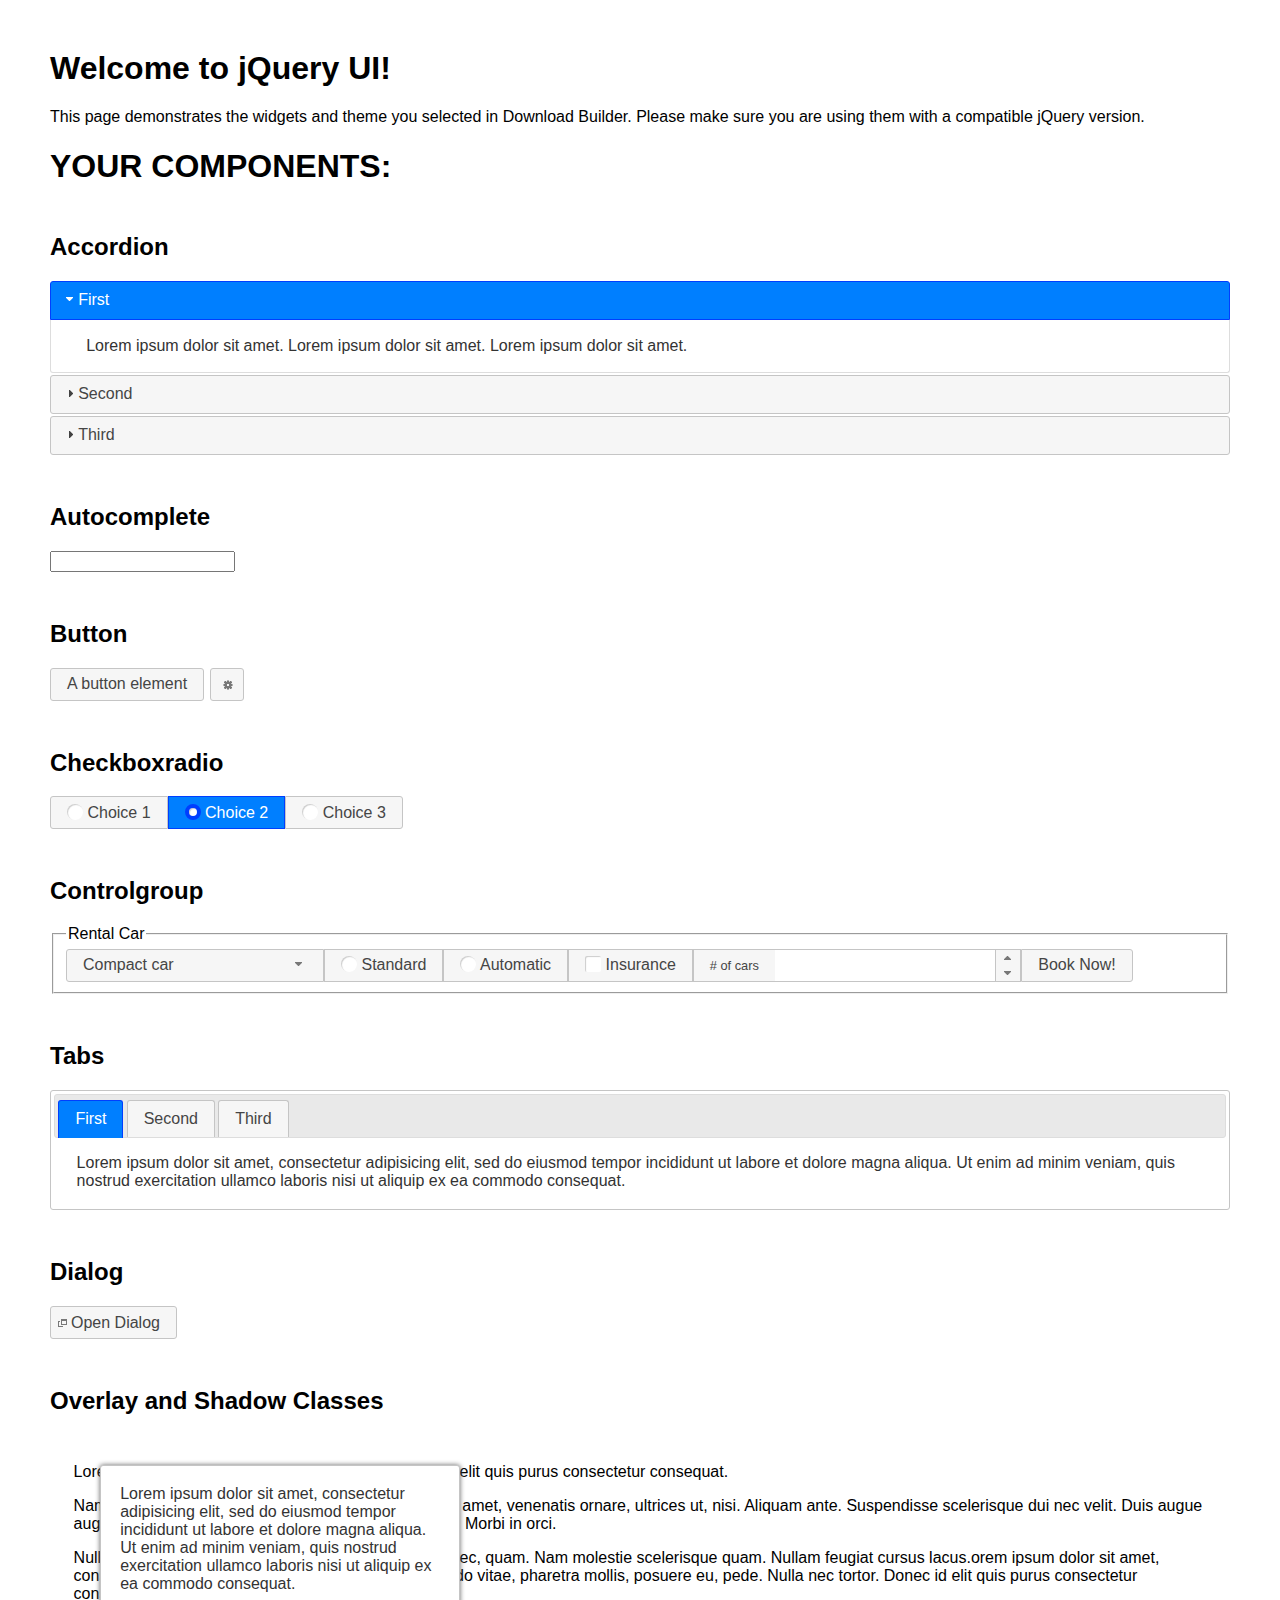
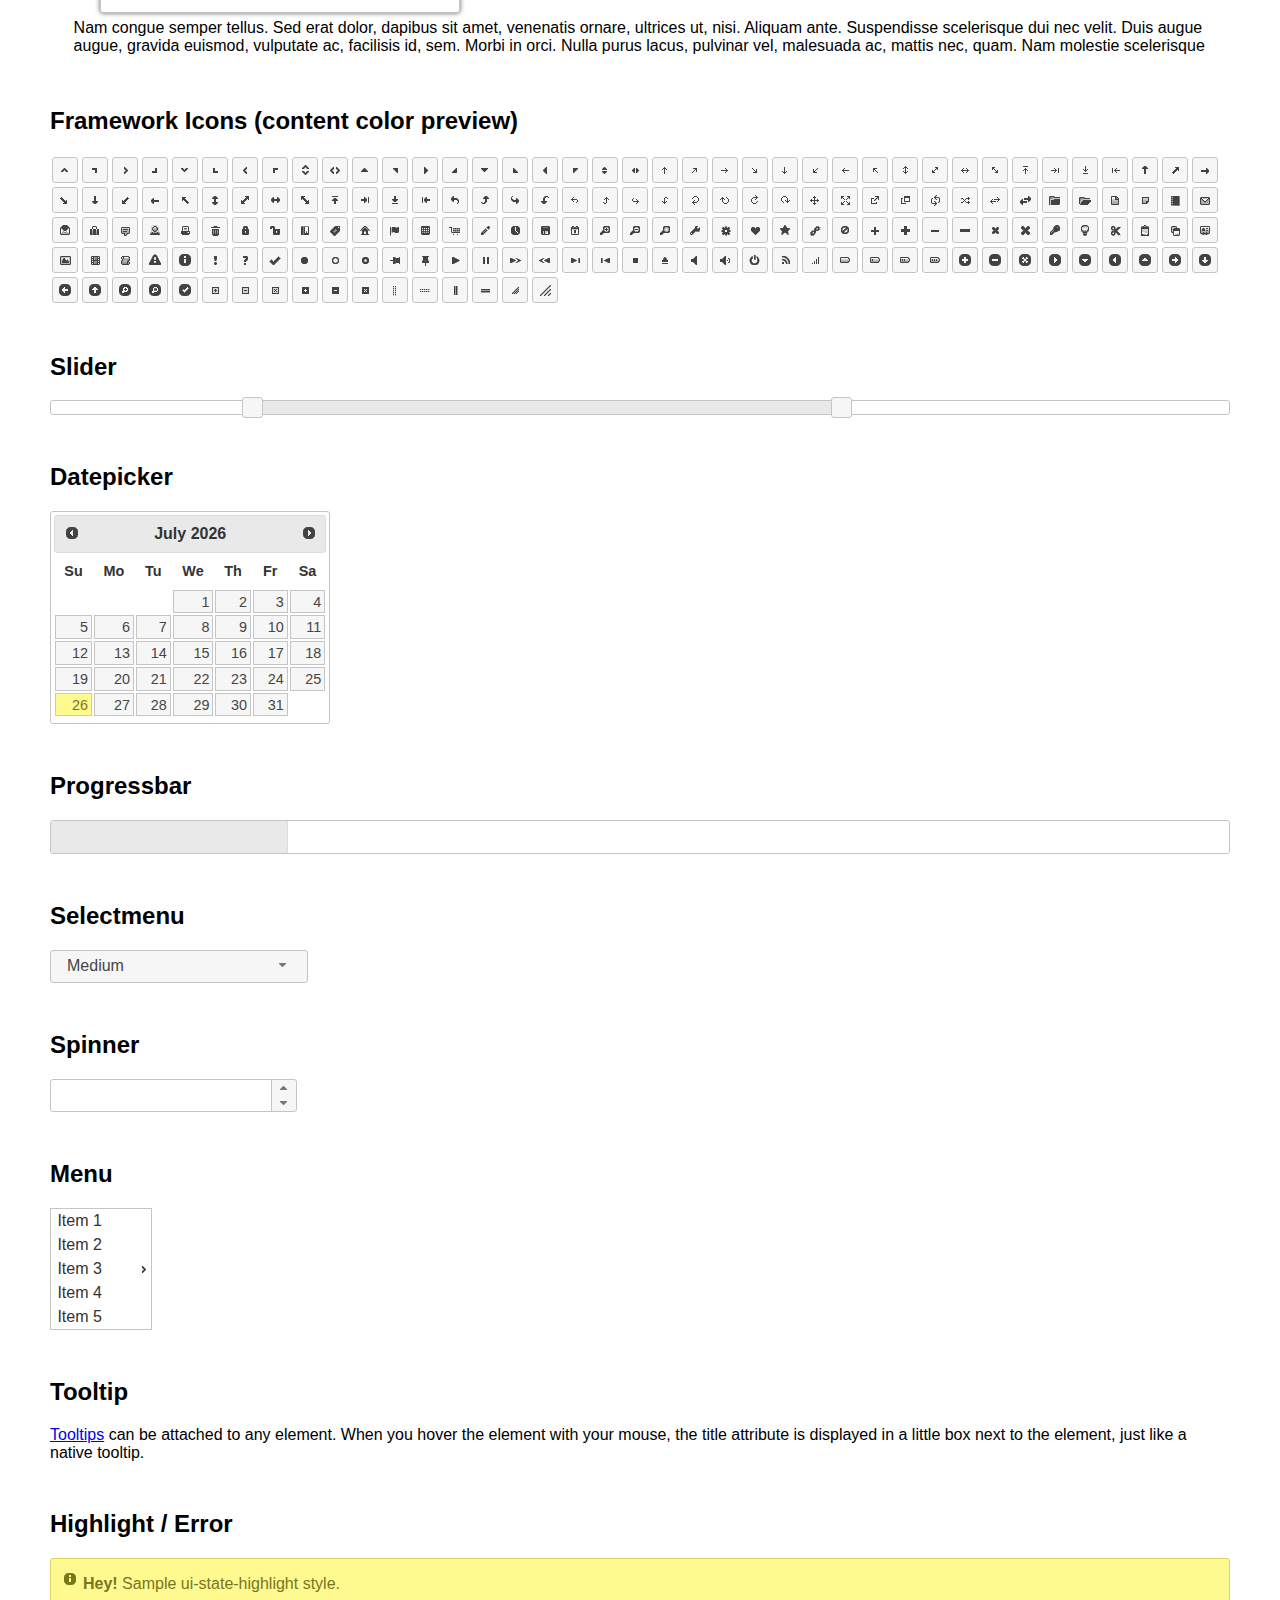
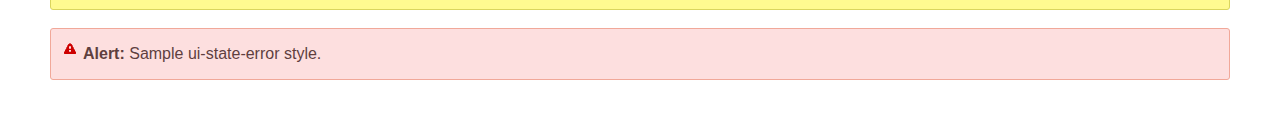
<file: proyecto-js/js/jquery-ui-1.13.0/index.html>
<!doctype html>
<html lang="us">
<head>
	<meta charset="utf-8">
	<title>jQuery UI Example Page</title>
	<link href="jquery-ui.css" rel="stylesheet">
	<style>
	body{
		font-family: "Trebuchet MS", sans-serif;
		margin: 50px;
	}
	.demoHeaders {
		margin-top: 2em;
	}
	#dialog-link {
		padding: .4em 1em .4em 20px;
		text-decoration: none;
		position: relative;
	}
	#dialog-link span.ui-icon {
		margin: 0 5px 0 0;
		position: absolute;
		left: .2em;
		top: 50%;
		margin-top: -8px;
	}
	#icons {
		margin: 0;
		padding: 0;
	}
	#icons li {
		margin: 2px;
		position: relative;
		padding: 4px 0;
		cursor: pointer;
		float: left;
		list-style: none;
	}
	#icons span.ui-icon {
		float: left;
		margin: 0 4px;
	}
	.fakewindowcontain .ui-widget-overlay {
		position: absolute;
	}
	select {
		width: 200px;
	}
	</style>
</head>
<body>

<h1>Welcome to jQuery UI!</h1>

<div class="ui-widget">
	<p>This page demonstrates the widgets and theme you selected in Download Builder. Please make sure you are using them with a compatible jQuery version.</p>
</div>

<h1>YOUR COMPONENTS:</h1>

<!-- Accordion -->
<h2 class="demoHeaders">Accordion</h2>
<div id="accordion">
	<h3>First</h3>
	<div>Lorem ipsum dolor sit amet. Lorem ipsum dolor sit amet. Lorem ipsum dolor sit amet.</div>
	<h3>Second</h3>
	<div>Phasellus mattis tincidunt nibh.</div>
	<h3>Third</h3>
	<div>Nam dui erat, auctor a, dignissim quis.</div>
</div>

<!-- Autocomplete -->
<h2 class="demoHeaders">Autocomplete</h2>
<div>
	<input id="autocomplete" title="type &quot;a&quot;">
</div>

<!-- Button -->
<h2 class="demoHeaders">Button</h2>
<button id="button">A button element</button>
<button id="button-icon">An icon-only button</button>

<!-- Checkboxradio -->
<h2 class="demoHeaders">Checkboxradio</h2>
<form style="margin-top: 1em;">
	<div id="radioset">
		<input type="radio" id="radio1" name="radio"><label for="radio1">Choice 1</label>
		<input type="radio" id="radio2" name="radio" checked="checked"><label for="radio2">Choice 2</label>
		<input type="radio" id="radio3" name="radio"><label for="radio3">Choice 3</label>
	</div>
</form>

<!-- Controlgroup -->
<h2 class="demoHeaders">Controlgroup</h2>
<fieldset>
	<legend>Rental Car</legend>
	<div id="controlgroup">
		<select id="car-type">
			<option>Compact car</option>
			<option>Midsize car</option>
			<option>Full size car</option>
			<option>SUV</option>
			<option>Luxury</option>
			<option>Truck</option>
			<option>Van</option>
		</select>
		<label for="transmission-standard">Standard</label>
		<input type="radio" name="transmission" id="transmission-standard">
		<label for="transmission-automatic">Automatic</label>
		<input type="radio" name="transmission" id="transmission-automatic">
		<label for="insurance">Insurance</label>
		<input type="checkbox" name="insurance" id="insurance">
		<label for="horizontal-spinner" class="ui-controlgroup-label"># of cars</label>
		<input id="horizontal-spinner" class="ui-spinner-input">
		<button>Book Now!</button>
	</div>
</fieldset>

<!-- Tabs -->
<h2 class="demoHeaders">Tabs</h2>
<div id="tabs">
	<ul>
		<li><a href="#tabs-1">First</a></li>
		<li><a href="#tabs-2">Second</a></li>
		<li><a href="#tabs-3">Third</a></li>
	</ul>
	<div id="tabs-1">Lorem ipsum dolor sit amet, consectetur adipisicing elit, sed do eiusmod tempor incididunt ut labore et dolore magna aliqua. Ut enim ad minim veniam, quis nostrud exercitation ullamco laboris nisi ut aliquip ex ea commodo consequat.</div>
	<div id="tabs-2">Phasellus mattis tincidunt nibh. Cras orci urna, blandit id, pretium vel, aliquet ornare, felis. Maecenas scelerisque sem non nisl. Fusce sed lorem in enim dictum bibendum.</div>
	<div id="tabs-3">Nam dui erat, auctor a, dignissim quis, sollicitudin eu, felis. Pellentesque nisi urna, interdum eget, sagittis et, consequat vestibulum, lacus. Mauris porttitor ullamcorper augue.</div>
</div>

<h2 class="demoHeaders">Dialog</h2>
<p>
	<button id="dialog-link" class="ui-button ui-corner-all ui-widget">
		<span class="ui-icon ui-icon-newwin"></span>Open Dialog
	</button>
</p>

<h2 class="demoHeaders">Overlay and Shadow Classes</h2>
<div style="position: relative; width: 96%; height: 200px; padding:1% 2%; overflow:hidden;" class="fakewindowcontain">
	<p>Lorem ipsum dolor sit amet,  Nulla nec tortor. Donec id elit quis purus consectetur consequat. </p><p>Nam congue semper tellus. Sed erat dolor, dapibus sit amet, venenatis ornare, ultrices ut, nisi. Aliquam ante. Suspendisse scelerisque dui nec velit. Duis augue augue, gravida euismod, vulputate ac, facilisis id, sem. Morbi in orci. </p><p>Nulla purus lacus, pulvinar vel, malesuada ac, mattis nec, quam. Nam molestie scelerisque quam. Nullam feugiat cursus lacus.orem ipsum dolor sit amet, consectetur adipiscing elit. Donec libero risus, commodo vitae, pharetra mollis, posuere eu, pede. Nulla nec tortor. Donec id elit quis purus consectetur consequat. </p><p>Nam congue semper tellus. Sed erat dolor, dapibus sit amet, venenatis ornare, ultrices ut, nisi. Aliquam ante. Suspendisse scelerisque dui nec velit. Duis augue augue, gravida euismod, vulputate ac, facilisis id, sem. Morbi in orci. Nulla purus lacus, pulvinar vel, malesuada ac, mattis nec, quam. Nam molestie scelerisque quam. </p><p>Nullam feugiat cursus lacus.orem ipsum dolor sit amet, consectetur adipiscing elit. Donec libero risus, commodo vitae, pharetra mollis, posuere eu, pede. Nulla nec tortor. Donec id elit quis purus consectetur consequat. Nam congue semper tellus. Sed erat dolor, dapibus sit amet, venenatis ornare, ultrices ut, nisi. Aliquam ante. </p><p>Suspendisse scelerisque dui nec velit. Duis augue augue, gravida euismod, vulputate ac, facilisis id, sem. Morbi in orci. Nulla purus lacus, pulvinar vel, malesuada ac, mattis nec, quam. Nam molestie scelerisque quam. Nullam feugiat cursus lacus.orem ipsum dolor sit amet, consectetur adipiscing elit. Donec libero risus, commodo vitae, pharetra mollis, posuere eu, pede. Nulla nec tortor. Donec id elit quis purus consectetur consequat. Nam congue semper tellus. Sed erat dolor, dapibus sit amet, venenatis ornare, ultrices ut, nisi. </p>

	<!-- ui-dialog -->
	<div class="ui-widget-overlay ui-front"></div>
	<div style="position: absolute; width: 320px; left: 50px; top: 30px; padding: 1.2em" class="ui-widget ui-front ui-widget-content ui-corner-all ui-widget-shadow">
		Lorem ipsum dolor sit amet, consectetur adipisicing elit, sed do eiusmod tempor incididunt ut labore et dolore magna aliqua. Ut enim ad minim veniam, quis nostrud exercitation ullamco laboris nisi ut aliquip ex ea commodo consequat.
	</div>

</div>

<!-- ui-dialog -->
<div id="dialog" title="Dialog Title">
	<p>Lorem ipsum dolor sit amet, consectetur adipisicing elit, sed do eiusmod tempor incididunt ut labore et dolore magna aliqua. Ut enim ad minim veniam, quis nostrud exercitation ullamco laboris nisi ut aliquip ex ea commodo consequat.</p>
</div>


<h2 class="demoHeaders">Framework Icons (content color preview)</h2>
<ul id="icons" class="ui-widget ui-helper-clearfix">
	<li class="ui-state-default ui-corner-all" title=".ui-icon-caret-1-n"><span class="ui-icon ui-icon-caret-1-n"></span></li>
	<li class="ui-state-default ui-corner-all" title=".ui-icon-caret-1-ne"><span class="ui-icon ui-icon-caret-1-ne"></span></li>
	<li class="ui-state-default ui-corner-all" title=".ui-icon-caret-1-e"><span class="ui-icon ui-icon-caret-1-e"></span></li>
	<li class="ui-state-default ui-corner-all" title=".ui-icon-caret-1-se"><span class="ui-icon ui-icon-caret-1-se"></span></li>
	<li class="ui-state-default ui-corner-all" title=".ui-icon-caret-1-s"><span class="ui-icon ui-icon-caret-1-s"></span></li>
	<li class="ui-state-default ui-corner-all" title=".ui-icon-caret-1-sw"><span class="ui-icon ui-icon-caret-1-sw"></span></li>
	<li class="ui-state-default ui-corner-all" title=".ui-icon-caret-1-w"><span class="ui-icon ui-icon-caret-1-w"></span></li>
	<li class="ui-state-default ui-corner-all" title=".ui-icon-caret-1-nw"><span class="ui-icon ui-icon-caret-1-nw"></span></li>
	<li class="ui-state-default ui-corner-all" title=".ui-icon-caret-2-n-s"><span class="ui-icon ui-icon-caret-2-n-s"></span></li>
	<li class="ui-state-default ui-corner-all" title=".ui-icon-caret-2-e-w"><span class="ui-icon ui-icon-caret-2-e-w"></span></li>
	<li class="ui-state-default ui-corner-all" title=".ui-icon-triangle-1-n"><span class="ui-icon ui-icon-triangle-1-n"></span></li>
	<li class="ui-state-default ui-corner-all" title=".ui-icon-triangle-1-ne"><span class="ui-icon ui-icon-triangle-1-ne"></span></li>
	<li class="ui-state-default ui-corner-all" title=".ui-icon-triangle-1-e"><span class="ui-icon ui-icon-triangle-1-e"></span></li>
	<li class="ui-state-default ui-corner-all" title=".ui-icon-triangle-1-se"><span class="ui-icon ui-icon-triangle-1-se"></span></li>
	<li class="ui-state-default ui-corner-all" title=".ui-icon-triangle-1-s"><span class="ui-icon ui-icon-triangle-1-s"></span></li>
	<li class="ui-state-default ui-corner-all" title=".ui-icon-triangle-1-sw"><span class="ui-icon ui-icon-triangle-1-sw"></span></li>
	<li class="ui-state-default ui-corner-all" title=".ui-icon-triangle-1-w"><span class="ui-icon ui-icon-triangle-1-w"></span></li>
	<li class="ui-state-default ui-corner-all" title=".ui-icon-triangle-1-nw"><span class="ui-icon ui-icon-triangle-1-nw"></span></li>
	<li class="ui-state-default ui-corner-all" title=".ui-icon-triangle-2-n-s"><span class="ui-icon ui-icon-triangle-2-n-s"></span></li>
	<li class="ui-state-default ui-corner-all" title=".ui-icon-triangle-2-e-w"><span class="ui-icon ui-icon-triangle-2-e-w"></span></li>
	<li class="ui-state-default ui-corner-all" title=".ui-icon-arrow-1-n"><span class="ui-icon ui-icon-arrow-1-n"></span></li>
	<li class="ui-state-default ui-corner-all" title=".ui-icon-arrow-1-ne"><span class="ui-icon ui-icon-arrow-1-ne"></span></li>
	<li class="ui-state-default ui-corner-all" title=".ui-icon-arrow-1-e"><span class="ui-icon ui-icon-arrow-1-e"></span></li>
	<li class="ui-state-default ui-corner-all" title=".ui-icon-arrow-1-se"><span class="ui-icon ui-icon-arrow-1-se"></span></li>
	<li class="ui-state-default ui-corner-all" title=".ui-icon-arrow-1-s"><span class="ui-icon ui-icon-arrow-1-s"></span></li>
	<li class="ui-state-default ui-corner-all" title=".ui-icon-arrow-1-sw"><span class="ui-icon ui-icon-arrow-1-sw"></span></li>
	<li class="ui-state-default ui-corner-all" title=".ui-icon-arrow-1-w"><span class="ui-icon ui-icon-arrow-1-w"></span></li>
	<li class="ui-state-default ui-corner-all" title=".ui-icon-arrow-1-nw"><span class="ui-icon ui-icon-arrow-1-nw"></span></li>
	<li class="ui-state-default ui-corner-all" title=".ui-icon-arrow-2-n-s"><span class="ui-icon ui-icon-arrow-2-n-s"></span></li>
	<li class="ui-state-default ui-corner-all" title=".ui-icon-arrow-2-ne-sw"><span class="ui-icon ui-icon-arrow-2-ne-sw"></span></li>
	<li class="ui-state-default ui-corner-all" title=".ui-icon-arrow-2-e-w"><span class="ui-icon ui-icon-arrow-2-e-w"></span></li>
	<li class="ui-state-default ui-corner-all" title=".ui-icon-arrow-2-se-nw"><span class="ui-icon ui-icon-arrow-2-se-nw"></span></li>
	<li class="ui-state-default ui-corner-all" title=".ui-icon-arrowstop-1-n"><span class="ui-icon ui-icon-arrowstop-1-n"></span></li>
	<li class="ui-state-default ui-corner-all" title=".ui-icon-arrowstop-1-e"><span class="ui-icon ui-icon-arrowstop-1-e"></span></li>
	<li class="ui-state-default ui-corner-all" title=".ui-icon-arrowstop-1-s"><span class="ui-icon ui-icon-arrowstop-1-s"></span></li>
	<li class="ui-state-default ui-corner-all" title=".ui-icon-arrowstop-1-w"><span class="ui-icon ui-icon-arrowstop-1-w"></span></li>
	<li class="ui-state-default ui-corner-all" title=".ui-icon-arrowthick-1-n"><span class="ui-icon ui-icon-arrowthick-1-n"></span></li>
	<li class="ui-state-default ui-corner-all" title=".ui-icon-arrowthick-1-ne"><span class="ui-icon ui-icon-arrowthick-1-ne"></span></li>
	<li class="ui-state-default ui-corner-all" title=".ui-icon-arrowthick-1-e"><span class="ui-icon ui-icon-arrowthick-1-e"></span></li>
	<li class="ui-state-default ui-corner-all" title=".ui-icon-arrowthick-1-se"><span class="ui-icon ui-icon-arrowthick-1-se"></span></li>
	<li class="ui-state-default ui-corner-all" title=".ui-icon-arrowthick-1-s"><span class="ui-icon ui-icon-arrowthick-1-s"></span></li>
	<li class="ui-state-default ui-corner-all" title=".ui-icon-arrowthick-1-sw"><span class="ui-icon ui-icon-arrowthick-1-sw"></span></li>
	<li class="ui-state-default ui-corner-all" title=".ui-icon-arrowthick-1-w"><span class="ui-icon ui-icon-arrowthick-1-w"></span></li>
	<li class="ui-state-default ui-corner-all" title=".ui-icon-arrowthick-1-nw"><span class="ui-icon ui-icon-arrowthick-1-nw"></span></li>
	<li class="ui-state-default ui-corner-all" title=".ui-icon-arrowthick-2-n-s"><span class="ui-icon ui-icon-arrowthick-2-n-s"></span></li>
	<li class="ui-state-default ui-corner-all" title=".ui-icon-arrowthick-2-ne-sw"><span class="ui-icon ui-icon-arrowthick-2-ne-sw"></span></li>
	<li class="ui-state-default ui-corner-all" title=".ui-icon-arrowthick-2-e-w"><span class="ui-icon ui-icon-arrowthick-2-e-w"></span></li>
	<li class="ui-state-default ui-corner-all" title=".ui-icon-arrowthick-2-se-nw"><span class="ui-icon ui-icon-arrowthick-2-se-nw"></span></li>
	<li class="ui-state-default ui-corner-all" title=".ui-icon-arrowthickstop-1-n"><span class="ui-icon ui-icon-arrowthickstop-1-n"></span></li>
	<li class="ui-state-default ui-corner-all" title=".ui-icon-arrowthickstop-1-e"><span class="ui-icon ui-icon-arrowthickstop-1-e"></span></li>
	<li class="ui-state-default ui-corner-all" title=".ui-icon-arrowthickstop-1-s"><span class="ui-icon ui-icon-arrowthickstop-1-s"></span></li>
	<li class="ui-state-default ui-corner-all" title=".ui-icon-arrowthickstop-1-w"><span class="ui-icon ui-icon-arrowthickstop-1-w"></span></li>
	<li class="ui-state-default ui-corner-all" title=".ui-icon-arrowreturnthick-1-w"><span class="ui-icon ui-icon-arrowreturnthick-1-w"></span></li>
	<li class="ui-state-default ui-corner-all" title=".ui-icon-arrowreturnthick-1-n"><span class="ui-icon ui-icon-arrowreturnthick-1-n"></span></li>
	<li class="ui-state-default ui-corner-all" title=".ui-icon-arrowreturnthick-1-e"><span class="ui-icon ui-icon-arrowreturnthick-1-e"></span></li>
	<li class="ui-state-default ui-corner-all" title=".ui-icon-arrowreturnthick-1-s"><span class="ui-icon ui-icon-arrowreturnthick-1-s"></span></li>
	<li class="ui-state-default ui-corner-all" title=".ui-icon-arrowreturn-1-w"><span class="ui-icon ui-icon-arrowreturn-1-w"></span></li>
	<li class="ui-state-default ui-corner-all" title=".ui-icon-arrowreturn-1-n"><span class="ui-icon ui-icon-arrowreturn-1-n"></span></li>
	<li class="ui-state-default ui-corner-all" title=".ui-icon-arrowreturn-1-e"><span class="ui-icon ui-icon-arrowreturn-1-e"></span></li>
	<li class="ui-state-default ui-corner-all" title=".ui-icon-arrowreturn-1-s"><span class="ui-icon ui-icon-arrowreturn-1-s"></span></li>
	<li class="ui-state-default ui-corner-all" title=".ui-icon-arrowrefresh-1-w"><span class="ui-icon ui-icon-arrowrefresh-1-w"></span></li>
	<li class="ui-state-default ui-corner-all" title=".ui-icon-arrowrefresh-1-n"><span class="ui-icon ui-icon-arrowrefresh-1-n"></span></li>
	<li class="ui-state-default ui-corner-all" title=".ui-icon-arrowrefresh-1-e"><span class="ui-icon ui-icon-arrowrefresh-1-e"></span></li>
	<li class="ui-state-default ui-corner-all" title=".ui-icon-arrowrefresh-1-s"><span class="ui-icon ui-icon-arrowrefresh-1-s"></span></li>
	<li class="ui-state-default ui-corner-all" title=".ui-icon-arrow-4"><span class="ui-icon ui-icon-arrow-4"></span></li>
	<li class="ui-state-default ui-corner-all" title=".ui-icon-arrow-4-diag"><span class="ui-icon ui-icon-arrow-4-diag"></span></li>
	<li class="ui-state-default ui-corner-all" title=".ui-icon-extlink"><span class="ui-icon ui-icon-extlink"></span></li>
	<li class="ui-state-default ui-corner-all" title=".ui-icon-newwin"><span class="ui-icon ui-icon-newwin"></span></li>
	<li class="ui-state-default ui-corner-all" title=".ui-icon-refresh"><span class="ui-icon ui-icon-refresh"></span></li>
	<li class="ui-state-default ui-corner-all" title=".ui-icon-shuffle"><span class="ui-icon ui-icon-shuffle"></span></li>
	<li class="ui-state-default ui-corner-all" title=".ui-icon-transfer-e-w"><span class="ui-icon ui-icon-transfer-e-w"></span></li>
	<li class="ui-state-default ui-corner-all" title=".ui-icon-transferthick-e-w"><span class="ui-icon ui-icon-transferthick-e-w"></span></li>
	<li class="ui-state-default ui-corner-all" title=".ui-icon-folder-collapsed"><span class="ui-icon ui-icon-folder-collapsed"></span></li>
	<li class="ui-state-default ui-corner-all" title=".ui-icon-folder-open"><span class="ui-icon ui-icon-folder-open"></span></li>
	<li class="ui-state-default ui-corner-all" title=".ui-icon-document"><span class="ui-icon ui-icon-document"></span></li>
	<li class="ui-state-default ui-corner-all" title=".ui-icon-document-b"><span class="ui-icon ui-icon-document-b"></span></li>
	<li class="ui-state-default ui-corner-all" title=".ui-icon-note"><span class="ui-icon ui-icon-note"></span></li>
	<li class="ui-state-default ui-corner-all" title=".ui-icon-mail-closed"><span class="ui-icon ui-icon-mail-closed"></span></li>
	<li class="ui-state-default ui-corner-all" title=".ui-icon-mail-open"><span class="ui-icon ui-icon-mail-open"></span></li>
	<li class="ui-state-default ui-corner-all" title=".ui-icon-suitcase"><span class="ui-icon ui-icon-suitcase"></span></li>
	<li class="ui-state-default ui-corner-all" title=".ui-icon-comment"><span class="ui-icon ui-icon-comment"></span></li>
	<li class="ui-state-default ui-corner-all" title=".ui-icon-person"><span class="ui-icon ui-icon-person"></span></li>
	<li class="ui-state-default ui-corner-all" title=".ui-icon-print"><span class="ui-icon ui-icon-print"></span></li>
	<li class="ui-state-default ui-corner-all" title=".ui-icon-trash"><span class="ui-icon ui-icon-trash"></span></li>
	<li class="ui-state-default ui-corner-all" title=".ui-icon-locked"><span class="ui-icon ui-icon-locked"></span></li>
	<li class="ui-state-default ui-corner-all" title=".ui-icon-unlocked"><span class="ui-icon ui-icon-unlocked"></span></li>
	<li class="ui-state-default ui-corner-all" title=".ui-icon-bookmark"><span class="ui-icon ui-icon-bookmark"></span></li>
	<li class="ui-state-default ui-corner-all" title=".ui-icon-tag"><span class="ui-icon ui-icon-tag"></span></li>
	<li class="ui-state-default ui-corner-all" title=".ui-icon-home"><span class="ui-icon ui-icon-home"></span></li>
	<li class="ui-state-default ui-corner-all" title=".ui-icon-flag"><span class="ui-icon ui-icon-flag"></span></li>
	<li class="ui-state-default ui-corner-all" title=".ui-icon-calculator"><span class="ui-icon ui-icon-calculator"></span></li>
	<li class="ui-state-default ui-corner-all" title=".ui-icon-cart"><span class="ui-icon ui-icon-cart"></span></li>
	<li class="ui-state-default ui-corner-all" title=".ui-icon-pencil"><span class="ui-icon ui-icon-pencil"></span></li>
	<li class="ui-state-default ui-corner-all" title=".ui-icon-clock"><span class="ui-icon ui-icon-clock"></span></li>
	<li class="ui-state-default ui-corner-all" title=".ui-icon-disk"><span class="ui-icon ui-icon-disk"></span></li>
	<li class="ui-state-default ui-corner-all" title=".ui-icon-calendar"><span class="ui-icon ui-icon-calendar"></span></li>
	<li class="ui-state-default ui-corner-all" title=".ui-icon-zoomin"><span class="ui-icon ui-icon-zoomin"></span></li>
	<li class="ui-state-default ui-corner-all" title=".ui-icon-zoomout"><span class="ui-icon ui-icon-zoomout"></span></li>
	<li class="ui-state-default ui-corner-all" title=".ui-icon-search"><span class="ui-icon ui-icon-search"></span></li>
	<li class="ui-state-default ui-corner-all" title=".ui-icon-wrench"><span class="ui-icon ui-icon-wrench"></span></li>
	<li class="ui-state-default ui-corner-all" title=".ui-icon-gear"><span class="ui-icon ui-icon-gear"></span></li>
	<li class="ui-state-default ui-corner-all" title=".ui-icon-heart"><span class="ui-icon ui-icon-heart"></span></li>
	<li class="ui-state-default ui-corner-all" title=".ui-icon-star"><span class="ui-icon ui-icon-star"></span></li>
	<li class="ui-state-default ui-corner-all" title=".ui-icon-link"><span class="ui-icon ui-icon-link"></span></li>
	<li class="ui-state-default ui-corner-all" title=".ui-icon-cancel"><span class="ui-icon ui-icon-cancel"></span></li>
	<li class="ui-state-default ui-corner-all" title=".ui-icon-plus"><span class="ui-icon ui-icon-plus"></span></li>
	<li class="ui-state-default ui-corner-all" title=".ui-icon-plusthick"><span class="ui-icon ui-icon-plusthick"></span></li>
	<li class="ui-state-default ui-corner-all" title=".ui-icon-minus"><span class="ui-icon ui-icon-minus"></span></li>
	<li class="ui-state-default ui-corner-all" title=".ui-icon-minusthick"><span class="ui-icon ui-icon-minusthick"></span></li>
	<li class="ui-state-default ui-corner-all" title=".ui-icon-close"><span class="ui-icon ui-icon-close"></span></li>
	<li class="ui-state-default ui-corner-all" title=".ui-icon-closethick"><span class="ui-icon ui-icon-closethick"></span></li>
	<li class="ui-state-default ui-corner-all" title=".ui-icon-key"><span class="ui-icon ui-icon-key"></span></li>
	<li class="ui-state-default ui-corner-all" title=".ui-icon-lightbulb"><span class="ui-icon ui-icon-lightbulb"></span></li>
	<li class="ui-state-default ui-corner-all" title=".ui-icon-scissors"><span class="ui-icon ui-icon-scissors"></span></li>
	<li class="ui-state-default ui-corner-all" title=".ui-icon-clipboard"><span class="ui-icon ui-icon-clipboard"></span></li>
	<li class="ui-state-default ui-corner-all" title=".ui-icon-copy"><span class="ui-icon ui-icon-copy"></span></li>
	<li class="ui-state-default ui-corner-all" title=".ui-icon-contact"><span class="ui-icon ui-icon-contact"></span></li>
	<li class="ui-state-default ui-corner-all" title=".ui-icon-image"><span class="ui-icon ui-icon-image"></span></li>
	<li class="ui-state-default ui-corner-all" title=".ui-icon-video"><span class="ui-icon ui-icon-video"></span></li>
	<li class="ui-state-default ui-corner-all" title=".ui-icon-script"><span class="ui-icon ui-icon-script"></span></li>
	<li class="ui-state-default ui-corner-all" title=".ui-icon-alert"><span class="ui-icon ui-icon-alert"></span></li>
	<li class="ui-state-default ui-corner-all" title=".ui-icon-info"><span class="ui-icon ui-icon-info"></span></li>
	<li class="ui-state-default ui-corner-all" title=".ui-icon-notice"><span class="ui-icon ui-icon-notice"></span></li>
	<li class="ui-state-default ui-corner-all" title=".ui-icon-help"><span class="ui-icon ui-icon-help"></span></li>
	<li class="ui-state-default ui-corner-all" title=".ui-icon-check"><span class="ui-icon ui-icon-check"></span></li>
	<li class="ui-state-default ui-corner-all" title=".ui-icon-bullet"><span class="ui-icon ui-icon-bullet"></span></li>
	<li class="ui-state-default ui-corner-all" title=".ui-icon-radio-off"><span class="ui-icon ui-icon-radio-off"></span></li>
	<li class="ui-state-default ui-corner-all" title=".ui-icon-radio-on"><span class="ui-icon ui-icon-radio-on"></span></li>
	<li class="ui-state-default ui-corner-all" title=".ui-icon-pin-w"><span class="ui-icon ui-icon-pin-w"></span></li>
	<li class="ui-state-default ui-corner-all" title=".ui-icon-pin-s"><span class="ui-icon ui-icon-pin-s"></span></li>
	<li class="ui-state-default ui-corner-all" title=".ui-icon-play"><span class="ui-icon ui-icon-play"></span></li>
	<li class="ui-state-default ui-corner-all" title=".ui-icon-pause"><span class="ui-icon ui-icon-pause"></span></li>
	<li class="ui-state-default ui-corner-all" title=".ui-icon-seek-next"><span class="ui-icon ui-icon-seek-next"></span></li>
	<li class="ui-state-default ui-corner-all" title=".ui-icon-seek-prev"><span class="ui-icon ui-icon-seek-prev"></span></li>
	<li class="ui-state-default ui-corner-all" title=".ui-icon-seek-end"><span class="ui-icon ui-icon-seek-end"></span></li>
	<li class="ui-state-default ui-corner-all" title=".ui-icon-seek-first"><span class="ui-icon ui-icon-seek-first"></span></li>
	<li class="ui-state-default ui-corner-all" title=".ui-icon-stop"><span class="ui-icon ui-icon-stop"></span></li>
	<li class="ui-state-default ui-corner-all" title=".ui-icon-eject"><span class="ui-icon ui-icon-eject"></span></li>
	<li class="ui-state-default ui-corner-all" title=".ui-icon-volume-off"><span class="ui-icon ui-icon-volume-off"></span></li>
	<li class="ui-state-default ui-corner-all" title=".ui-icon-volume-on"><span class="ui-icon ui-icon-volume-on"></span></li>
	<li class="ui-state-default ui-corner-all" title=".ui-icon-power"><span class="ui-icon ui-icon-power"></span></li>
	<li class="ui-state-default ui-corner-all" title=".ui-icon-signal-diag"><span class="ui-icon ui-icon-signal-diag"></span></li>
	<li class="ui-state-default ui-corner-all" title=".ui-icon-signal"><span class="ui-icon ui-icon-signal"></span></li>
	<li class="ui-state-default ui-corner-all" title=".ui-icon-battery-0"><span class="ui-icon ui-icon-battery-0"></span></li>
	<li class="ui-state-default ui-corner-all" title=".ui-icon-battery-1"><span class="ui-icon ui-icon-battery-1"></span></li>
	<li class="ui-state-default ui-corner-all" title=".ui-icon-battery-2"><span class="ui-icon ui-icon-battery-2"></span></li>
	<li class="ui-state-default ui-corner-all" title=".ui-icon-battery-3"><span class="ui-icon ui-icon-battery-3"></span></li>
	<li class="ui-state-default ui-corner-all" title=".ui-icon-circle-plus"><span class="ui-icon ui-icon-circle-plus"></span></li>
	<li class="ui-state-default ui-corner-all" title=".ui-icon-circle-minus"><span class="ui-icon ui-icon-circle-minus"></span></li>
	<li class="ui-state-default ui-corner-all" title=".ui-icon-circle-close"><span class="ui-icon ui-icon-circle-close"></span></li>
	<li class="ui-state-default ui-corner-all" title=".ui-icon-circle-triangle-e"><span class="ui-icon ui-icon-circle-triangle-e"></span></li>
	<li class="ui-state-default ui-corner-all" title=".ui-icon-circle-triangle-s"><span class="ui-icon ui-icon-circle-triangle-s"></span></li>
	<li class="ui-state-default ui-corner-all" title=".ui-icon-circle-triangle-w"><span class="ui-icon ui-icon-circle-triangle-w"></span></li>
	<li class="ui-state-default ui-corner-all" title=".ui-icon-circle-triangle-n"><span class="ui-icon ui-icon-circle-triangle-n"></span></li>
	<li class="ui-state-default ui-corner-all" title=".ui-icon-circle-arrow-e"><span class="ui-icon ui-icon-circle-arrow-e"></span></li>
	<li class="ui-state-default ui-corner-all" title=".ui-icon-circle-arrow-s"><span class="ui-icon ui-icon-circle-arrow-s"></span></li>
	<li class="ui-state-default ui-corner-all" title=".ui-icon-circle-arrow-w"><span class="ui-icon ui-icon-circle-arrow-w"></span></li>
	<li class="ui-state-default ui-corner-all" title=".ui-icon-circle-arrow-n"><span class="ui-icon ui-icon-circle-arrow-n"></span></li>
	<li class="ui-state-default ui-corner-all" title=".ui-icon-circle-zoomin"><span class="ui-icon ui-icon-circle-zoomin"></span></li>
	<li class="ui-state-default ui-corner-all" title=".ui-icon-circle-zoomout"><span class="ui-icon ui-icon-circle-zoomout"></span></li>
	<li class="ui-state-default ui-corner-all" title=".ui-icon-circle-check"><span class="ui-icon ui-icon-circle-check"></span></li>
	<li class="ui-state-default ui-corner-all" title=".ui-icon-circlesmall-plus"><span class="ui-icon ui-icon-circlesmall-plus"></span></li>
	<li class="ui-state-default ui-corner-all" title=".ui-icon-circlesmall-minus"><span class="ui-icon ui-icon-circlesmall-minus"></span></li>
	<li class="ui-state-default ui-corner-all" title=".ui-icon-circlesmall-close"><span class="ui-icon ui-icon-circlesmall-close"></span></li>
	<li class="ui-state-default ui-corner-all" title=".ui-icon-squaresmall-plus"><span class="ui-icon ui-icon-squaresmall-plus"></span></li>
	<li class="ui-state-default ui-corner-all" title=".ui-icon-squaresmall-minus"><span class="ui-icon ui-icon-squaresmall-minus"></span></li>
	<li class="ui-state-default ui-corner-all" title=".ui-icon-squaresmall-close"><span class="ui-icon ui-icon-squaresmall-close"></span></li>
	<li class="ui-state-default ui-corner-all" title=".ui-icon-grip-dotted-vertical"><span class="ui-icon ui-icon-grip-dotted-vertical"></span></li>
	<li class="ui-state-default ui-corner-all" title=".ui-icon-grip-dotted-horizontal"><span class="ui-icon ui-icon-grip-dotted-horizontal"></span></li>
	<li class="ui-state-default ui-corner-all" title=".ui-icon-grip-solid-vertical"><span class="ui-icon ui-icon-grip-solid-vertical"></span></li>
	<li class="ui-state-default ui-corner-all" title=".ui-icon-grip-solid-horizontal"><span class="ui-icon ui-icon-grip-solid-horizontal"></span></li>
	<li class="ui-state-default ui-corner-all" title=".ui-icon-gripsmall-diagonal-se"><span class="ui-icon ui-icon-gripsmall-diagonal-se"></span></li>
	<li class="ui-state-default ui-corner-all" title=".ui-icon-grip-diagonal-se"><span class="ui-icon ui-icon-grip-diagonal-se"></span></li>
</ul>

<!-- Slider -->
<h2 class="demoHeaders">Slider</h2>
<div id="slider"></div>

<!-- Datepicker -->
<h2 class="demoHeaders">Datepicker</h2>
<div id="datepicker"></div>

<!-- Progressbar -->
<h2 class="demoHeaders">Progressbar</h2>
<div id="progressbar"></div>

<!-- Progressbar -->
<h2 class="demoHeaders">Selectmenu</h2>
<select id="selectmenu">
	<option>Slower</option>
	<option>Slow</option>
	<option selected="selected">Medium</option>
	<option>Fast</option>
	<option>Faster</option>
</select>

<!-- Spinner -->
<h2 class="demoHeaders">Spinner</h2>
<input id="spinner">

<!-- Menu -->
<h2 class="demoHeaders">Menu</h2>
<ul style="width:100px;" id="menu">
	<li><div>Item 1</div></li>
	<li><div>Item 2</div></li>
	<li><div>Item 3</div>
		<ul>
			<li><div>Item 3-1</div></li>
			<li><div>Item 3-2</div></li>
			<li><div>Item 3-3</div></li>
			<li><div>Item 3-4</div></li>
			<li><div>Item 3-5</div></li>
		</ul>
	</li>
	<li><div>Item 4</div></li>
	<li><div>Item 5</div></li>
</ul>

<!-- Tooltip -->
<h2 class="demoHeaders">Tooltip</h2>
<p id="tooltip">
	<a href="#" title="That&apos;s what this widget is">Tooltips</a> can be attached to any element. When you hover
the element with your mouse, the title attribute is displayed in a little box next to the element, just like a native tooltip.
</p>

<!-- Highlight / Error -->
<h2 class="demoHeaders">Highlight / Error</h2>
<div class="ui-widget">
	<div class="ui-state-highlight ui-corner-all" style="margin-top: 20px; padding: 0 .7em;">
		<p><span class="ui-icon ui-icon-info" style="float: left; margin-right: .3em;"></span>
		<strong>Hey!</strong> Sample ui-state-highlight style.</p>
	</div>
</div>
<br>
<div class="ui-widget">
	<div class="ui-state-error ui-corner-all" style="padding: 0 .7em;">
		<p><span class="ui-icon ui-icon-alert" style="float: left; margin-right: .3em;"></span>
		<strong>Alert:</strong> Sample ui-state-error style.</p>
	</div>
</div>

<script src="external/jquery/jquery.js"></script>
<script src="jquery-ui.js"></script>
<script>
$( "#accordion" ).accordion();

var availableTags = [
	"ActionScript",
	"AppleScript",
	"Asp",
	"BASIC",
	"C",
	"C++",
	"Clojure",
	"COBOL",
	"ColdFusion",
	"Erlang",
	"Fortran",
	"Groovy",
	"Haskell",
	"Java",
	"JavaScript",
	"Lisp",
	"Perl",
	"PHP",
	"Python",
	"Ruby",
	"Scala",
	"Scheme"
];
$( "#autocomplete" ).autocomplete({
	source: availableTags
});

$( "#button" ).button();
$( "#button-icon" ).button({
	icon: "ui-icon-gear",
	showLabel: false
});

$( "#radioset" ).buttonset();

$( "#controlgroup" ).controlgroup();

$( "#tabs" ).tabs();

$( "#dialog" ).dialog({
	autoOpen: false,
	width: 400,
	buttons: [
		{
			text: "Ok",
			click: function() {
				$( this ).dialog( "close" );
			}
		},
		{
			text: "Cancel",
			click: function() {
				$( this ).dialog( "close" );
			}
		}
	]
});

// Link to open the dialog
$( "#dialog-link" ).click(function( event ) {
	$( "#dialog" ).dialog( "open" );
	event.preventDefault();
});

$( "#datepicker" ).datepicker({
	inline: true
});

$( "#slider" ).slider({
	range: true,
	values: [ 17, 67 ]
});

$( "#progressbar" ).progressbar({
	value: 20
});

$( "#spinner" ).spinner();

$( "#menu" ).menu();

$( "#tooltip" ).tooltip();

$( "#selectmenu" ).selectmenu();

// Hover states on the static widgets
$( "#dialog-link, #icons li" ).hover(
	function() {
		$( this ).addClass( "ui-state-hover" );
	},
	function() {
		$( this ).removeClass( "ui-state-hover" );
	}
);
</script>
</body>
</html>
</file>
